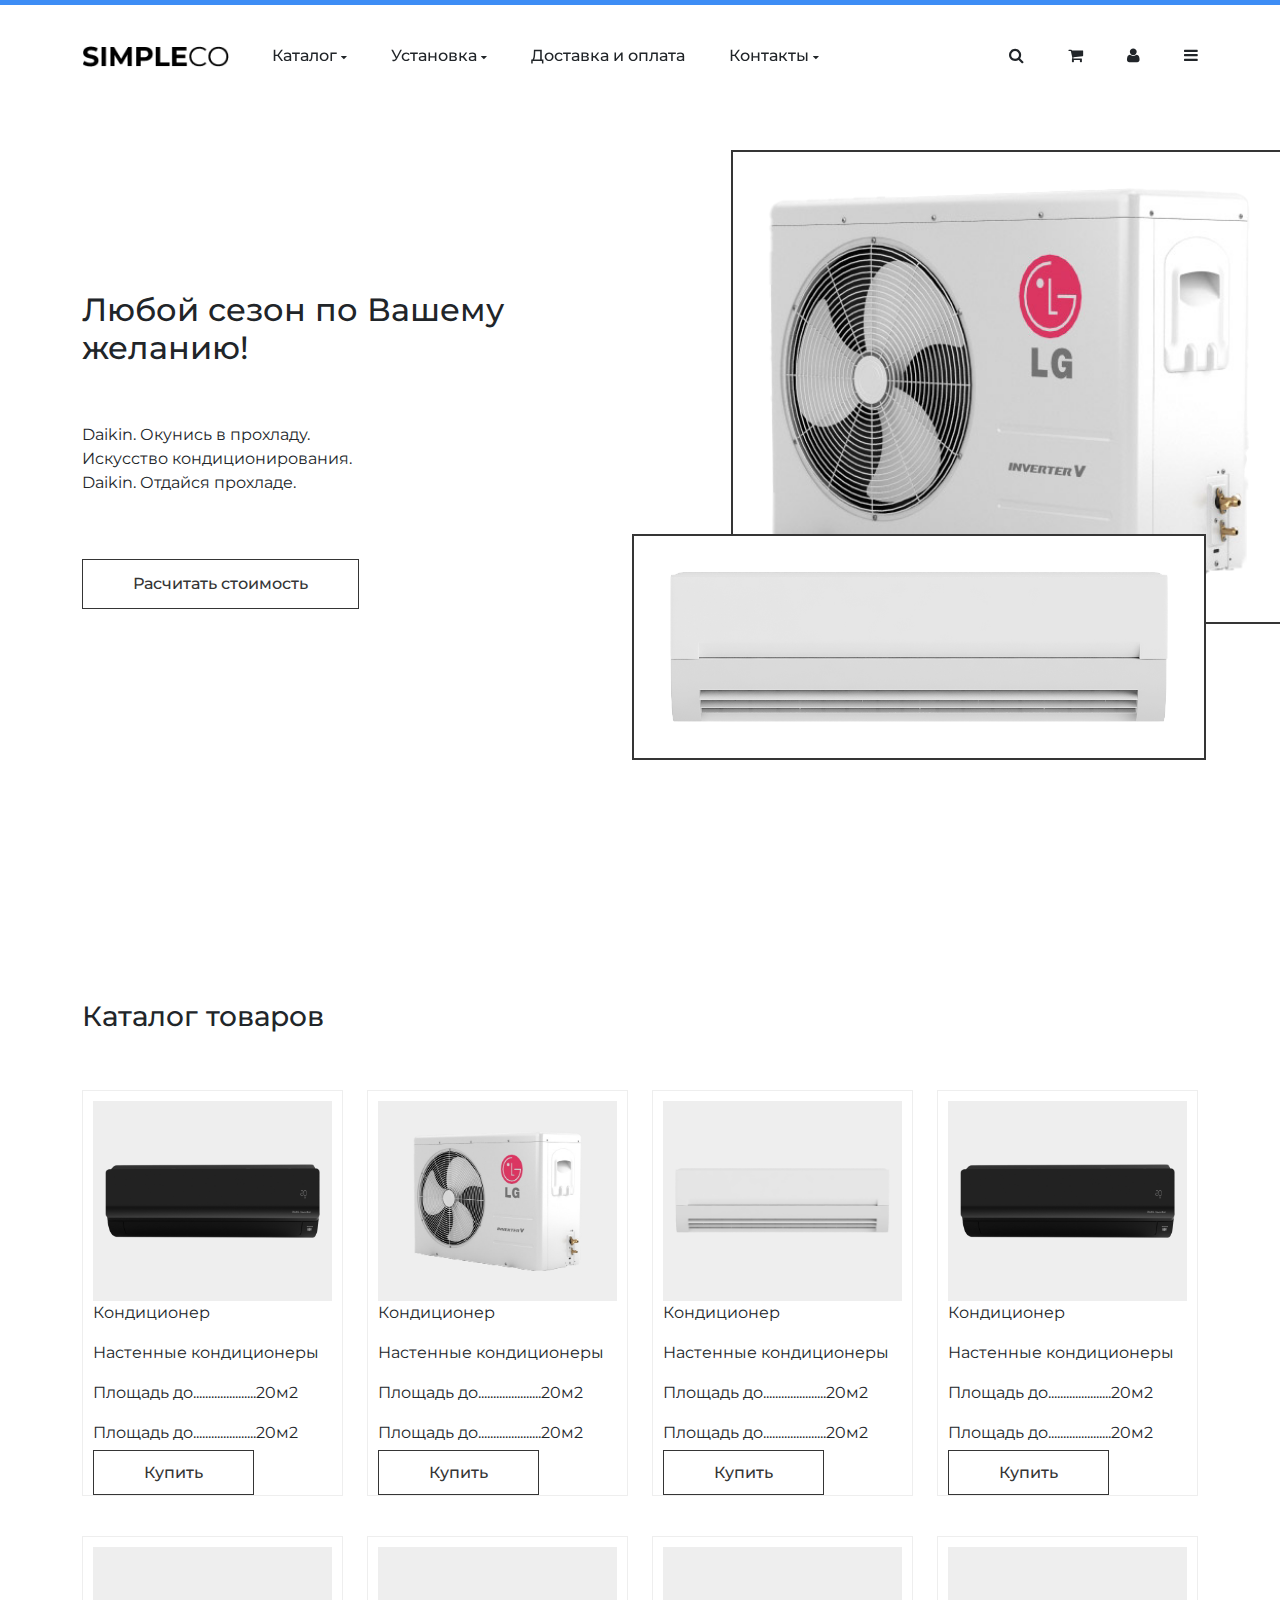
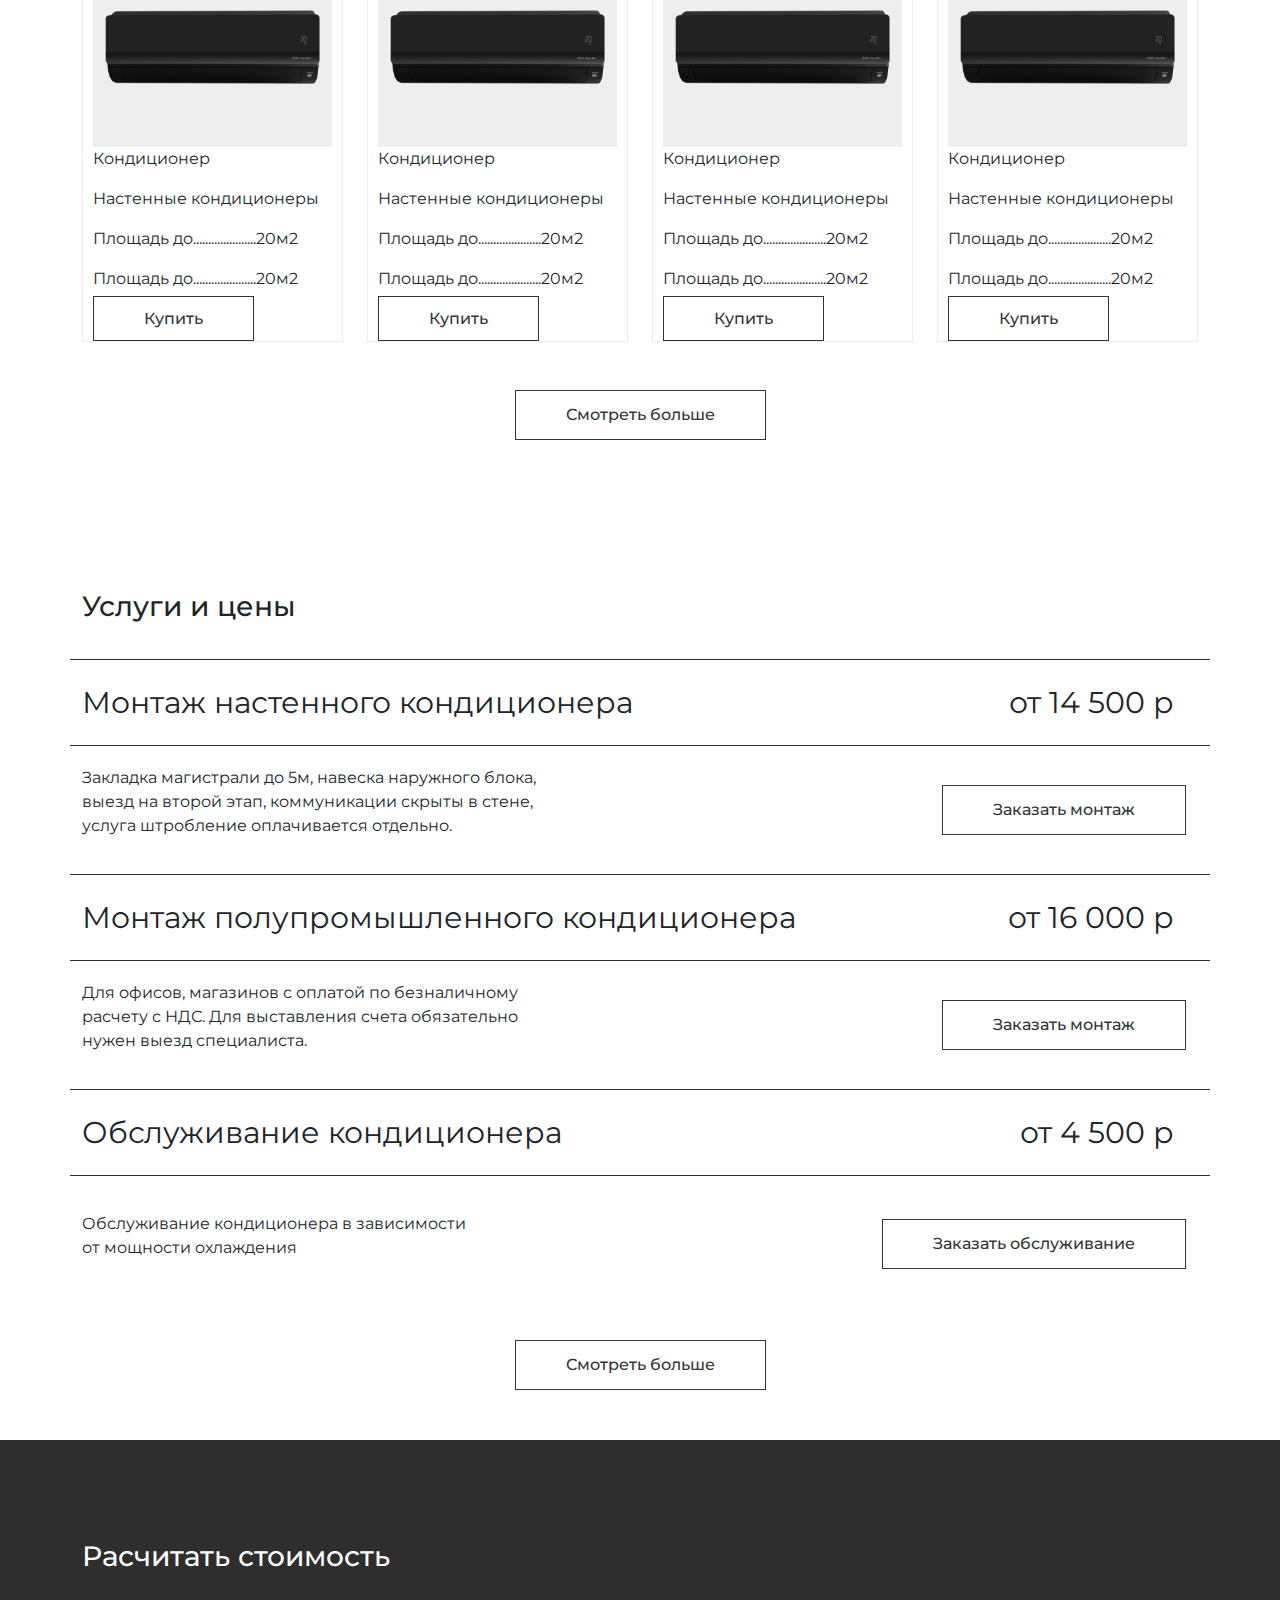
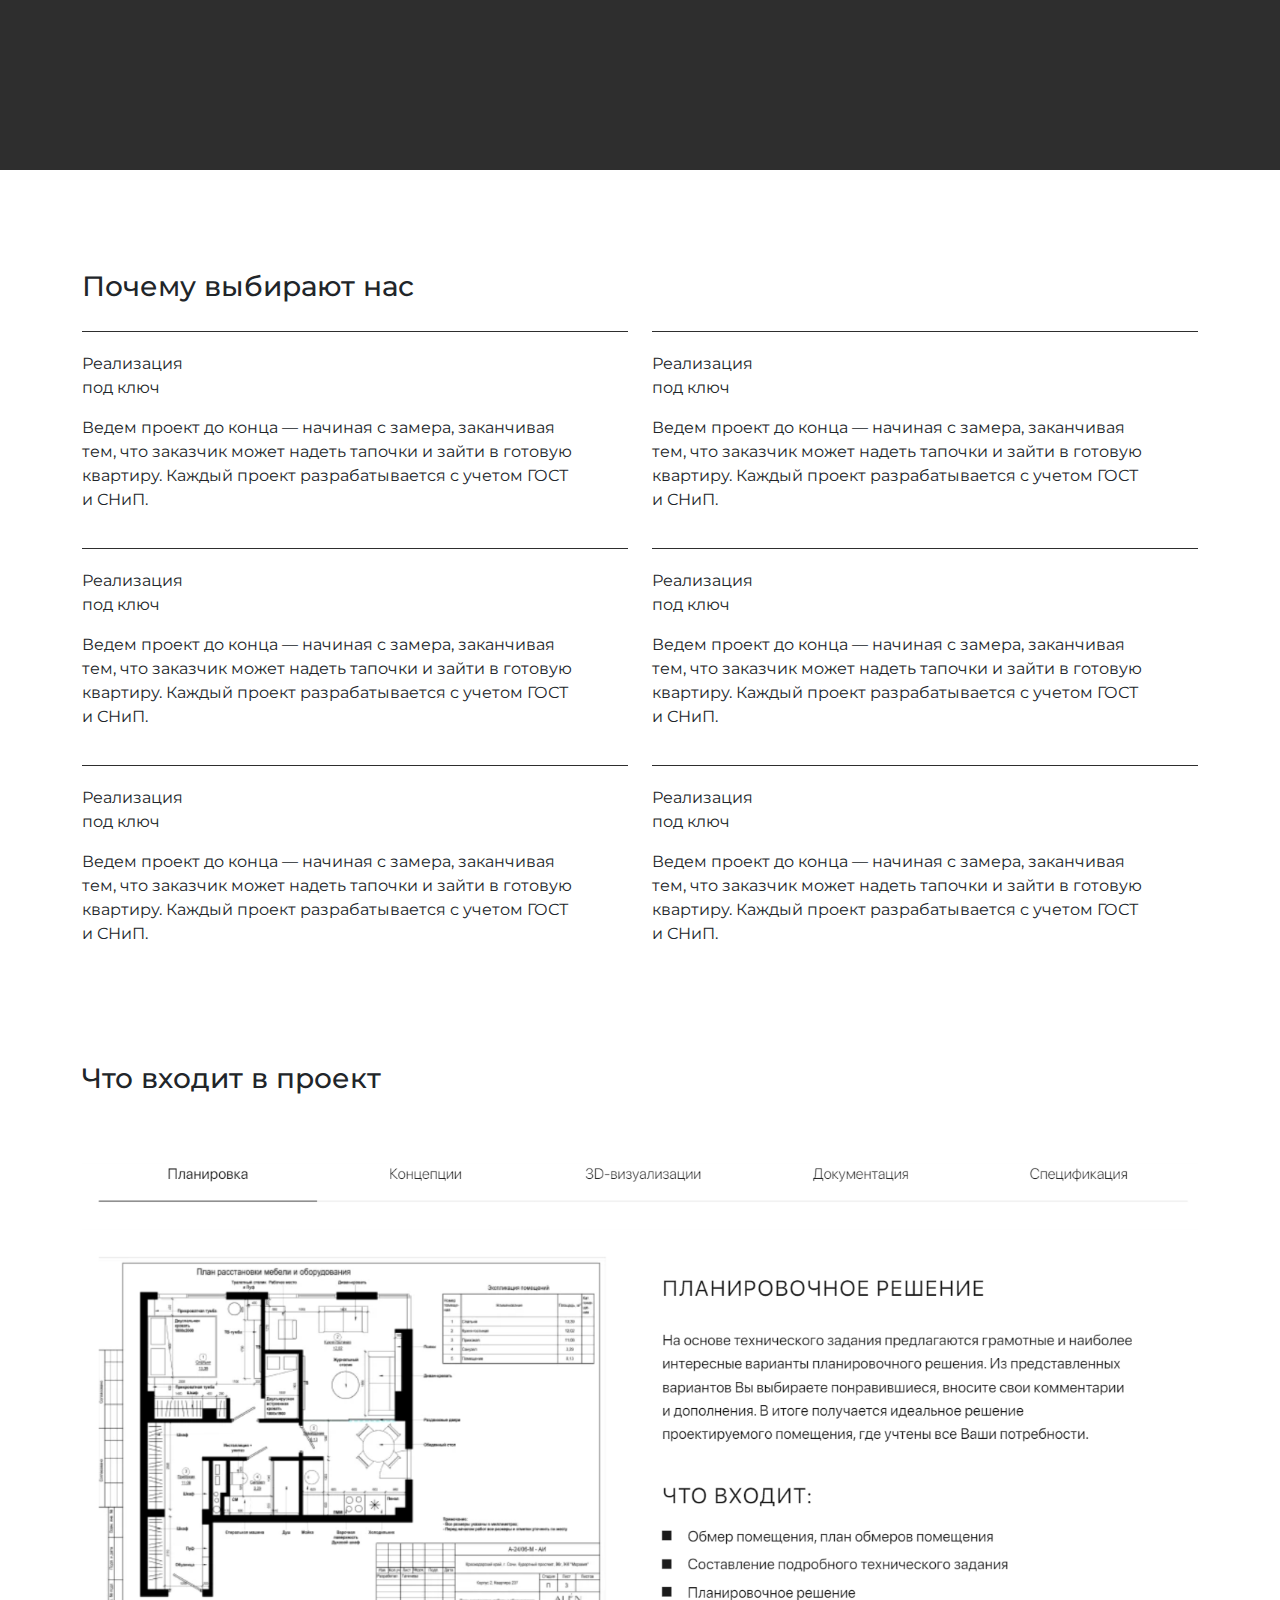
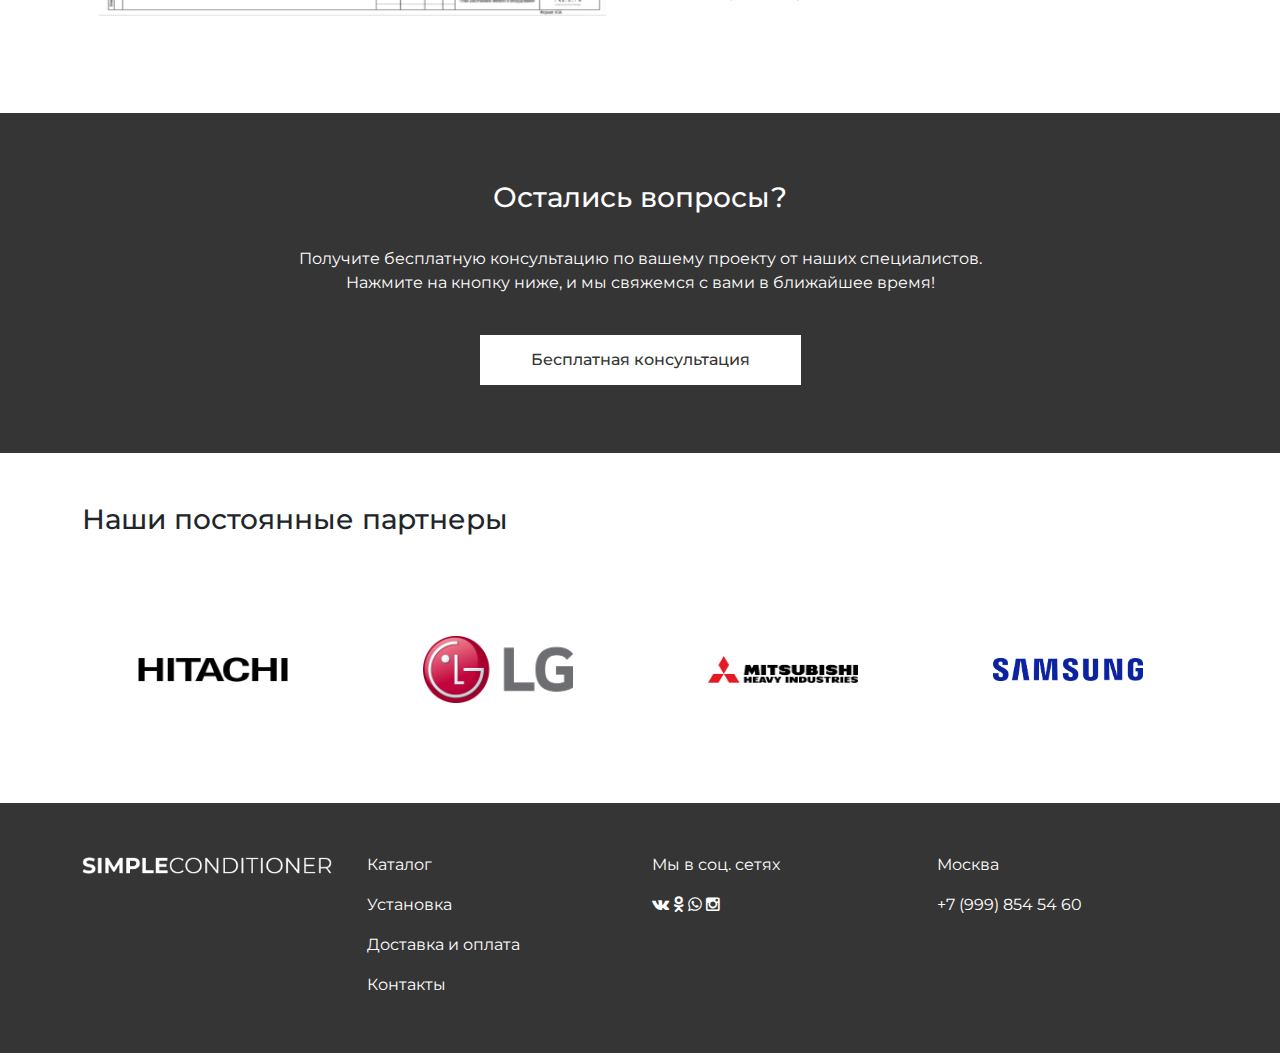
<file: index.html>
<!DOCTYPE html>
<html lang="ru">

<head>
  <meta charset="UTF-8">
  <meta http-equiv="X-UA-Compatible" content="IE=edge">
  <meta name="viewport" content="width=device-width, initial-scale=1.0">

  <!-- title -->
  <title>Simple Conditioner</title>

  <!-- icon -->
  <link rel="shortcut icon" href="/img/icons/Simple.ico">

  <!-- fonts -->
  <link href="https://fonts.googleapis.com/css2?family=Montserrat:wght@100;200;300;400;500;600;700;800;900&display=swap"
    rel="stylesheet">
  <link rel="stylesheet" href="/fonts/font-awesome/css/font-awesome.css">

  <!-- css -->
  <link rel="stylesheet" href="/css/normalize.css">
  <link rel="stylesheet" href="/css/bootstrap.css">
  <link rel="stylesheet" href="/css/main.css">

  <!-- Marquiz script start -->
  <script>
    (function(w, d, s, o){
      var j = d.createElement(s); j.async = true; j.src = '//script.marquiz.ru/v2.js';j.onload = function() {
        if (document.readyState !== 'loading') Marquiz.init(o);
        else document.addEventListener("DOMContentLoaded", function() {
          Marquiz.init(o);
        });
      };
      d.head.insertBefore(j, d.head.firstElementChild);
    })(window, document, 'script', {
        host: '//quiz.marquiz.ru',
        region: 'eu',
        id: '62b73ff79e75f500418ce04c',
        autoOpen: false,
        autoOpenFreq: 'always',
        openOnExit: false,
        disableOnMobile: false
      }
    );
  </script>
  <!-- Marquiz script end -->
  
</head>

<body>
  <div id="progress"></div>
  <header id="main-nav">
    <div class="container">
      <div id="menu">
        <div class="container">
          <div id="menu-close" class="row justify-content-end">
            <div class="col-md-4 menu__logo">
              <img src="/img/logos/logo-white.png" alt>
            </div>
            <div class="col-md-4">
              <ul>
                <li>
                  <a href="#" class="menu-close-button">
                    <i class="fa fa-times"></i>
                  </a>
                </li>
              </ul>
            </div>
          </div>
        </div>
        <ul class="menu-links">
          <li>
            <h5>Навигация по странице:</h5>
          </li>
          <li>
            <a href="#catalog" class="menu-close">Каталог товаров</a>
          </li>
          <li>
            <a href="#price" class="menu-close">Услуги и цены</a>
          </li>
          <li>
            <a href="#calculator" class="menu-close">Онлайн калькулятор</a>
          </li>
          <li>
            <a href="#why-we" class="menu-close">Почему выбирают нас</a>
          </li>
          <li>
            <a href="#include" class="menu-close">Что входит в проект</a>
          </li>
          <li>
            <a href="#about-us" class="menu-close">О нашей компании</a>
          </li>
          <li>
            <a href="#stages" class="menu-close">Этапы работы</a>
          </li>
          <li>
            <a href="#faq" class="menu-close">Часто задаваемые вопросы</a>
          </li>
          <li>
            <a href="#brands" class="menu-close">Наши постоянные партнеры</a>
          </li>
        </ul>
        <div class="menu__footer">
          <div class="more-info">
            <p>Москва</p>
            <p>+7 (999) 854 54 60</p>
          </div>
          <ul class="socials">
            <li>
              <a href="#">
                <i class="fa fa-vk"></i>
              </a>
            </li>
            <li>
              <a href="#">
                <i class="fa fa-odnoklassniki"></i>
              </a>
            </li>
            <li>
              <a href="#">
                <i class="fa fa-whatsapp"></i>
              </a>
            </li>
            <li>
              <a href="#">
                <i class="fa fa-instagram"></i>
              </a>
            </li>
          </ul>
        </div>
      </div>
      <div class="row">
        <div class="col-md-2">
          <a href="javascript:scroll(0,0)" class="logo">
            <img src="/img/logos/logo-short.png" alt>
          </a>
        </div>
        <div class="col-md-7">
          <ul class="left">
            <li>
              <a href="/views/categories.html">Каталог <i class="fa fa-caret-down"></i></a>
              <ul class="sub-menu row">
                <li class="has-sub-menu">
                  <a href="#">Настенные кондиционеры<i class="fa fa-caret-right"></i></a>
                </li>
                <li>
                  <a href="#">Кондиционеры оптом</a>
                </li>
                <li class="has-sub-menu">
                  <a href="#">Мультисплит-системы<i class="fa fa-caret-right"></i></a>
                </li>
                <li>
                  <a href="#">Мобильные кондиционеры</a>
                </li>
                <li>
                  <a href="#">Кассетные кондиционеры</a>
                </li>
                <li>
                  <a href="#">Канальные кондиционеры</a>
                </li>
                <li>
                  <a href="#">Напольно-потолочные кондиционеры</a>
                </li>
                <li>
                  <a href="#">Колонные кондиционеры</a>
                </li>
                <li class="has-sub-menu">
                  <a href="#">Мультизональные системы<i class="fa fa-caret-right"></i></a>
                </li>
                <li class="has-sub-menu">
                  <a href="#">Вентиляция<i class="fa fa-caret-right"></i></a>
                </li>
                <li class="has-sub-menu">
                  <a href="#">Тепловое оборудование<i class="fa fa-caret-right"></i></a>
                </li>
                <li class="has-sub-menu">
                  <a href="#">Очистители и увлажнители<i class="fa fa-caret-right"></i></a>
                </li>
                <li>
                  <a href="#">Осушители воздуха</a>
                </li>
                <li class="has-sub-menu">
                  <a href="#">Расходные материалы<i class="fa fa-caret-right"></i></a>
                </li>
              </ul>
            </li>
            <li>
              <a href="#">Установка <i class="fa fa-caret-down"></i></a>
              <ul class="sub-menu row">
                <li>
                  <a href="#">Стоимость монтажных работ</a>
                </li>
                <li>
                  <a href="#">Обслуживание</a>
                </li>
                <li>
                  <a href="#">Вопросы и ответы</a>
                </li>
              </ul>
            </li>
            <li>
              <a href="#">Доставка и оплата</a>
            </li>
            <li>
              <a href="#">Контакты <i class="fa fa-caret-down"></i></a>
              <ul class="sub-menu row">
                <li>
                  <a id="phone" href="tel:+79998545460">+7 (999) 854 54 60</a>
                </li>
                <li>
                  <a href="mailto:info@simpleco.com">info@simpleco.com</a>
                </li>
                <li class="work-time">
                  <p>ПН-ПТ 09:00 до 19:00</p>
                  <p>СБ 10:00 до 17:00</p>
                  <p>ВС Выходной</p>
                </li>
              </ul>
            </li>
          </ul>
        </div>
        <div class="col-md-3">
          <ul class="right icon-row">
            <li>
              <a href="#">
                <i class="fa fa-search"></i>
              </a>
            </li>
            <li>
              <a href="#">
                <i class="fa fa-shopping-cart"></i>
              </a>
            </li>
            <li>
              <a href="/views/login.php">
                <i class="fa fa-user"></i>
              </a>
            </li>
            <li>
              <a href="#" id="navigation">
                <i class="fa fa-bars"></i>
              </a>
            </li>
          </ul>
        </div>
      </div>
    </div>
  </header>

  <section id="header">
    <div class="container">
      <div class="row">
        <div class="col-md-6">
          <h2>Любой сезон по Вашему желанию!</h2></br></br>
          <p>Daikin. Окунись в прохладу.<br>
          Искусство кондиционирования.<br>
          Daikin. Отдайся прохладе.</p></br></br>  
          <a href="#calculator" class="button">Расчитать стоимость</a>
        </div>
        <div class="col-md-6 header-images">
          <div class="header-image">
            <img class="square" src="/img/conditioner7.png" alt="">
          </div>
          <div class="header-image">
            <img class="horizontal" src="/img/conditioner2.png" alt="">
          </div>
        </div>
      </div>
      
    </div>
  </section>

  <section id="catalog">
    <div class="container" style="margin-top: 100px;">
      <h3>Каталог товаров</h3></br></br>
      <div class="row" style="--bs-gutter-y: 2.5rem;">
        <div class="col-md-3">
          <div class="product">
            <div>
              <img src="/img/conditioner3.png" alt="">
            </div>
            <div>
              <p>Кондиционер</p>
              <p>Настенные кондиционеры</p>
              <p>Площадь до.....................20м2</p>
              <p>Площадь до.....................20м2</p>

              <a href="" class="button">Купить</a>
            </div>
          </div>
        </div>
        <div class="col-md-3">
          <div class="product">
            <div>
              <img src="/img/conditioner7.png" alt="">
            </div>
            <div>
              <p>Кондиционер</p>
              <p>Настенные кондиционеры</p>
              <p>Площадь до.....................20м2</p>
              <p>Площадь до.....................20м2</p>

              <a href="" class="button">Купить</a>
            </div>
          </div>
        </div>
        <div class="col-md-3">
          <div class="product">
            <div>
              <img src="/img/conditioner2.png" alt="">
            </div>
            <div>
              <p>Кондиционер</p>
              <p>Настенные кондиционеры</p>
              <p>Площадь до.....................20м2</p>
              <p>Площадь до.....................20м2</p>

              <a href="" class="button">Купить</a>
            </div>
          </div>
        </div>
        <div class="col-md-3">
          <div class="product">
            <div>
              <img src="/img/conditioner3.png" alt="">
            </div>
            <div>
              <p>Кондиционер</p>
              <p>Настенные кондиционеры</p>
              <p>Площадь до.....................20м2</p>
              <p>Площадь до.....................20м2</p>

              <a href="" class="button">Купить</a>
            </div>
          </div>
        </div>

        <div class="col-md-3">
          <div class="product">
            <div>
              <img src="/img/conditioner3.png" alt="">
            </div>
            <div>
              <p>Кондиционер</p>
              <p>Настенные кондиционеры</p>
              <p>Площадь до.....................20м2</p>
              <p>Площадь до.....................20м2</p>

              <a href="" class="button">Купить</a>
            </div>
          </div>
        </div>
        <div class="col-md-3">
          <div class="product">
            <div>
              <img src="/img/conditioner3.png" alt="">
            </div>
            <div>
              <p>Кондиционер</p>
              <p>Настенные кондиционеры</p>
              <p>Площадь до.....................20м2</p>
              <p>Площадь до.....................20м2</p>

              <a href="" class="button">Купить</a>
            </div>
          </div>
        </div>
        <div class="col-md-3">
          <div class="product">
            <div>
              <img src="/img/conditioner3.png" alt="">
            </div>
            <div>
              <p>Кондиционер</p>
              <p>Настенные кондиционеры</p>
              <p>Площадь до.....................20м2</p>
              <p>Площадь до.....................20м2</p>

              <a href="" class="button">Купить</a>
            </div>
          </div>
        </div>
        <div class="col-md-3">
          <div class="product">
            <div>
              <img src="/img/conditioner3.png" alt="">
            </div>
            <div>
              <p>Кондиционер</p>
              <p>Настенные кондиционеры</p>
              <p>Площадь до.....................20м2</p>
              <p>Площадь до.....................20м2</p>

              <a href="" class="button">Купить</a>
            </div>
          </div>
        </div>
      </div></br></br>
      <div class="row" style="justify-content: center;">
        <a href="/views/categories.html" class="button" style="margin-bottom: 50px;">Смотреть больше</a>
      </div>
      
    </div>
  </section>

  <section id="price">
    <div class="container" style="margin-top: 100px;">
      <h3>Услуги и цены</h3></br></br>
      <div class="row" style="--bs-gutter-y: 2.5rem;">
        <div class="black-row"></div>
        <div class="row title">
          <p>Монтаж настенного кондиционера</p>
          <p>от 14 500 р</p>
        </div>
        <div class="black-row"></div>
        <div class="row description">
          <p>Закладка магистрали до 5м, навеска наружного блока,<br>
            выезд на второй этап, коммуникации скрыты в стене,<br>
            услуга штробление оплачивается отдельно.</p>
            <a href="#" class="button">Заказать монтаж</a>
        </div>
        <div class="black-row"></div>
        <div class="row title">
          <p>Монтаж полупромышленного кондиционера</p>
          <p>от 16 000 р</p>
        </div>
        <div class="black-row"></div>
        <div class="row description">
        <p>Для офисов, магазинов с оплатой по безналичному<br> 
          расчету с НДС. Для выставления счета обязательно<br> 
          нужен выезд специалиста.</p>
          <a href="#" class="button">Заказать монтаж</a>
        </div>
        <div class="black-row"></div>
        <div class="row title">
          <p>Обслуживание кондиционера</p>
          <p>от 4 500 р</p>
        </div>
        <div class="black-row"></div>
        <div class="row description">
        <p>Обслуживание кондиционера в зависимости<br>
          от мощности охлаждения</p></br></br></br></br>
          <a href="#" class="button">Заказать обслуживание</a>
        </div>

      </div></br></br>
      <div class="row" style="justify-content: center;">
        <a href="#" class="button" style="margin-bottom: 50px;">Смотреть больше</a>
      </div>
    </div>
  </section>

  <section id="calculator" style="padding: 100px 0;">
    <div class="container">
      <h3>Расчитать стоимость</h3></br></br>
      <div class="row" style="background-color: #2e2e2e; padding: 20px;">
        <div data-marquiz-id="62b73ff79e75f500418ce04c" style="background: none;"></div>
        <script>(function(t, p) {window.Marquiz ? Marquiz.add([t, p]) : document.addEventListener('marquizLoaded', function() {Marquiz.add([t, p])})})('Inline', {id: '62b73ff79e75f500418ce04c', buttonText: 'Пройти тест', bgColor: '#1c1c1c', textColor: '#ffffff', buttonOnMobile: true})</script>
      </div>
    </div>
  </section>

  <section id="why-we">
    <div class="container" style="margin-top: 100px;">
      <h3>Почему выбирают нас</h3>
      <div class="row">
        <div class="col-md-6">
          <div class="black-row"></div>
          <div class="row">
            <p>Реализация <br>под ключ</p>
            <div style="width: 520px;">
              <p>Ведем проект до конца — начиная с замера, заканчивая тем, что 
                заказчик может надеть тапочки и зайти в готовую квартиру. 
                Каждый проект разрабатывается с учетом ГОСТ и СНиП.</p>
            </div>
          </div>
          <div class="black-row"></div>
          <div class="row">
            <p>Реализация <br>под ключ</p>
            <div style="width: 520px;">
              <p>Ведем проект до конца — начиная с замера, заканчивая тем, что 
                заказчик может надеть тапочки и зайти в готовую квартиру. 
                Каждый проект разрабатывается с учетом ГОСТ и СНиП.</p>
            </div>
          </div>
          <div class="black-row"></div>
          <div class="row">
            <p>Реализация <br>под ключ</p>
            <div style="width: 520px;">
              <p>Ведем проект до конца — начиная с замера, заканчивая тем, что 
                заказчик может надеть тапочки и зайти в готовую квартиру. 
                Каждый проект разрабатывается с учетом ГОСТ и СНиП.</p>
            </div>
          </div>
        </div>
        <div class="col-md-6">
          <div class="black-row"></div>
          <div class="row">
            <p>Реализация <br>под ключ</p>
            <div style="width: 520px;">
              <p>Ведем проект до конца — начиная с замера, заканчивая тем, что 
                заказчик может надеть тапочки и зайти в готовую квартиру. 
                Каждый проект разрабатывается с учетом ГОСТ и СНиП.</p>
            </div>
          </div>
          <div class="black-row"></div>
          <div class="row">
            <p>Реализация <br>под ключ</p>
            <div style="width: 520px;">
              <p>Ведем проект до конца — начиная с замера, заканчивая тем, что 
                заказчик может надеть тапочки и зайти в готовую квартиру. 
                Каждый проект разрабатывается с учетом ГОСТ и СНиП.</p>
            </div>
          </div>
          <div class="black-row"></div>
          <div class="row">
            <p>Реализация <br>под ключ</p>
            <div style="width: 520px;">
              <p>Ведем проект до конца — начиная с замера, заканчивая тем, что 
                заказчик может надеть тапочки и зайти в готовую квартиру. 
                Каждый проект разрабатывается с учетом ГОСТ и СНиП.</p>
            </div>
          </div>
        </div>
      </div>
    </div>
  </section>

  <section id="include">
    <div class="container" style="margin-top: 100px;">
      <h3>Что входит в проект</h3>
      <img style="width: 100%;" src="/img/include.png" alt="">
    </div>
  </section>

  <section id="promotion" style="display: none;">
    <div class="container">
      Привет, я стимулирование!
    </div>
  </section>

  <section id="about-us" style="display: none;">
    <div class="container" style="margin-top: 100px;">
      <h3>О нашей компании</h3>
      <div class="row">
        <div class="col-md-6">
          123
        </div>
      </div>
    </div>
  </div>
  <img src="/img/about.jpg" alt="">
  </section>

  <section id="stages" style="display: none;">
    <div class="container" style="margin-top: 100px;">
      <h3>Этапы работы</h3>
    </div>
  </section>

  <section id="faq" style="display: none;">
    <div class="container">
      <h3>Часто задаваемые вопросы</h3>
    </div>
  </section>

  <section id="questions">
    <div class="container">
      <div class="row">
        <h3>Остались вопросы?</h3></br>
        <p>Получите бесплатную консультацию по вашему проекту от наших специалистов.<br> 
          Нажмите на кнопку ниже, и мы свяжемся с вами в ближайшее время!</p></br>
        <a href="#" class="button-white">Бесплатная консультация</a>
      </div>
    </div>
  </section>

  <section id="brands">
    <div class="container">
      <h3 style="margin: 50px 0 100px 0;">Наши постоянные партнеры</h3>
      <div class="row" style="margin-bottom: 100px;">
        <div class="col-md-3">
          <img src="/img/Hitachi_logo.png" alt="">
        </div>
        <div class="col-md-3">
          <img src="/img/LG_Logo.png" alt="">
        </div>
        <div class="col-md-3">
          <img src="/img/Mitsubishi_Heavy_Industrie_logo.png" alt="">
        </div>
        <div class="col-md-3">
          <img src="/img/Samsung_logo.png" alt="">
        </div>
      </div>
    </div>
  </section>

  <footer id="footer">
    <div class="container">
      <div class="row">
        <div class="col-md-3" style="margin: 50px 0 0 0;">
          <img src="/img/logos/logo-white.png" alt="" style="width: 250px;">
        </div>
        <div class="col-md-3" style="margin: 50px 0 0 0;">
          <div class="row" style="flex-direction: column;">
            <p>Каталог</p>
            <p>Установка</p>
            <p>Доставка и оплата</p>
            <p>Контакты</p>
          </div>
        </div>
        <div class="col-md-3" style="margin: 50px 0 0 0;">
          <div class="row" style="flex-direction: column;">
            <p>Мы в соц. сетях</p>
            <ul class="socials">
              <li>
                <a href="#" style="color: #fff;">
                  <i class="fa fa-vk"></i>
                </a>
              </li>
              <li>
                <a href="#" style="color: #fff;">
                  <i class="fa fa-odnoklassniki"></i>
                </a>
              </li>
              <li>
                <a href="#" style="color: #fff;">
                  <i class="fa fa-whatsapp"></i>
                </a>
              </li>
              <li>
                <a href="#" style="color: #fff;">
                  <i class="fa fa-instagram"></i>
                </a>
              </li>
            </ul>
          </div>
        </div>
        <div class="col-md-3" style="margin: 50px 0 0 0;">
          <div class="row" style="flex-direction: column;">
            <p>Москва</p>
            <p>+7 (999) 854 54 60</p>
          </div>
        </div>
      </div>
    </div>
  </footer>

  <!-- scripts -->
  <script src="/js/jquery.js"></script>
  <script src="/js/bootstrap.js"></script>
  <script src="/js/main.js" type="module"></script>
</body>

</html>
</file>
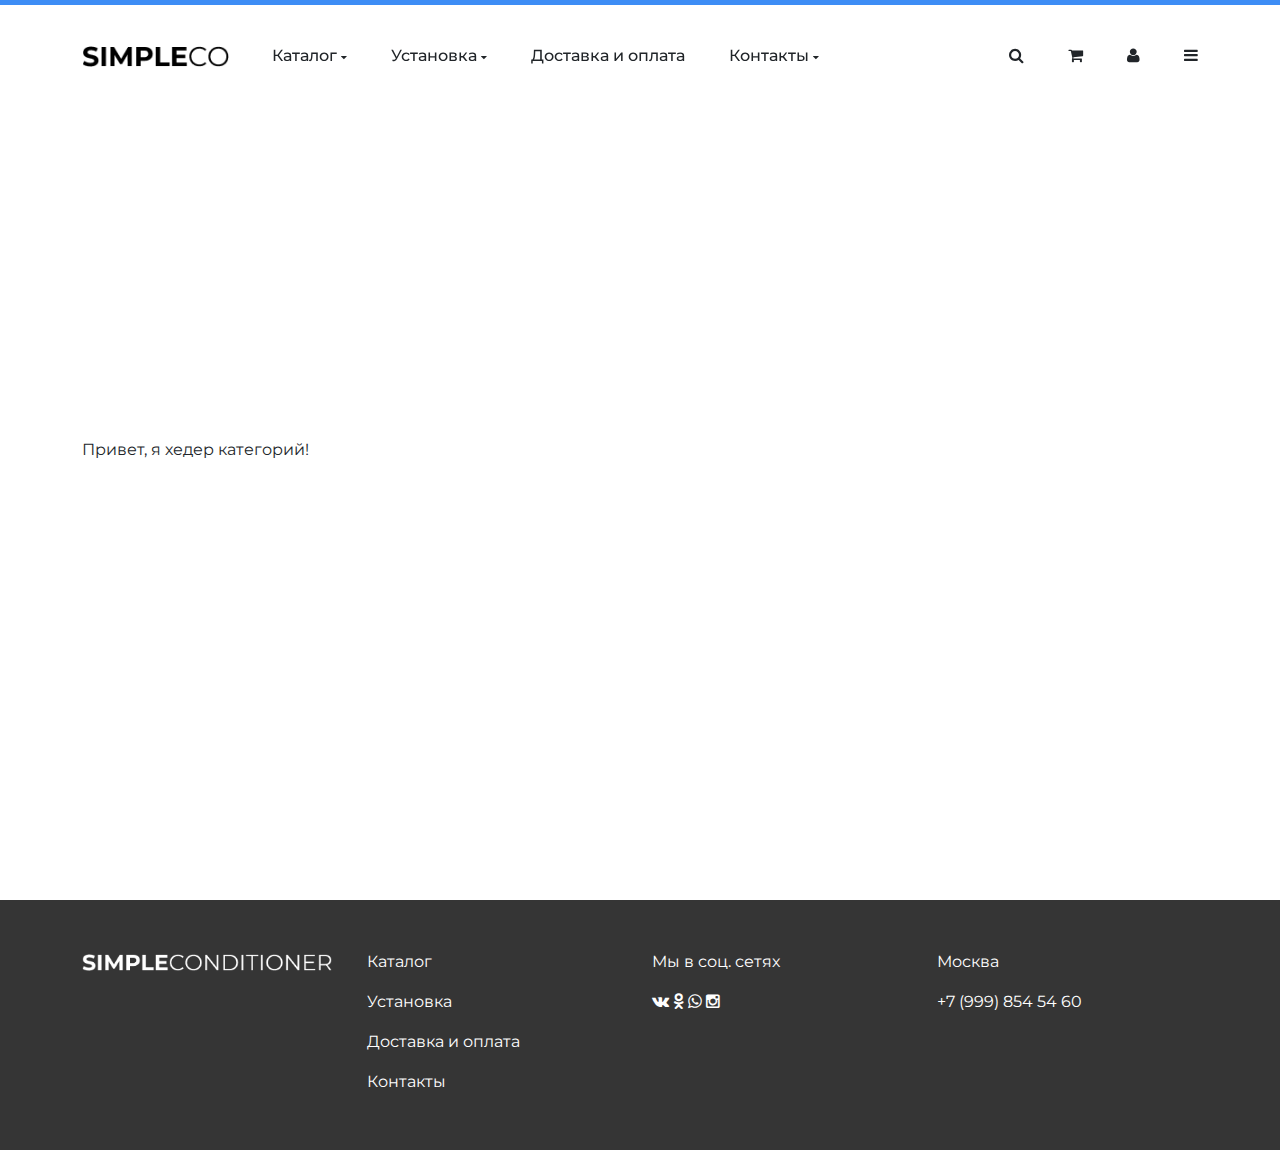
<file: views/categories.html>
<!DOCTYPE html>
<html lang="ru">

<head>
  <meta charset="UTF-8">
  <meta http-equiv="X-UA-Compatible" content="IE=edge">
  <meta name="viewport" content="width=device-width, initial-scale=1.0">

  <!-- title -->
  <title>Категории</title>

  <!-- icon -->
  <link rel="shortcut icon" href="/img/icons/Simple.ico">

  <!-- fonts -->
  <link href="https://fonts.googleapis.com/css2?family=Montserrat:wght@100;200;300;400;500;600;700;800;900&display=swap"
    rel="stylesheet">
  <link rel="stylesheet" href="/fonts/font-awesome/css/font-awesome.css">

  <!-- css -->
  <link rel="stylesheet" href="/css/normalize.css">
  <link rel="stylesheet" href="/css/bootstrap.css">
  <link rel="stylesheet" href="/css/main.css">
</head>

<body>
  <div id="progress"></div>
  <header id="main-nav">
    <div class="container">
      <div id="menu">
        <div class="container">
          <div id="menu-close" class="row justify-content-end">
            <div class="col-md-4 menu__logo">
              <img src="/img/logos/logo-white.png" alt>
            </div>
            <div class="col-md-4">
              <ul>
                <li>
                  <a href="#" class="menu-close">
                    <i class="fa fa-times"></i>
                  </a>
                </li>
              </ul>
            </div>
          </div>
        </div>
        <ul>
          <li>
            <a href="#">Каталог товаров</a>
          </li>
          <li>
            <a href="#">Установка кондиционеров</a>
          </li>
          <li>
            <a href="#">Доставка и оплата</a>
          </li>
          <li>
            <a href="#">О компании</a>
          </li>
          <li>
            <a href="#">Контакты</a>
          </li>
        </ul>
        <div class="menu__footer">
          <div class="more-info">
            <p>Москва</p>
            <p>+7 (999) 854 54 60</p>
          </div>
          <ul class="socials">
            <li>
              <a href="#">
                <i class="fa fa-vk"></i>
              </a>
            </li>
            <li>
              <a href="#">
                <i class="fa fa-odnoklassniki"></i>
              </a>
            </li>
            <li>
              <a href="#">
                <i class="fa fa-whatsapp"></i>
              </a>
            </li>
            <li>
              <a href="#">
                <i class="fa fa-instagram"></i>
              </a>
            </li>
          </ul>
        </div>
      </div>
      <div class="row">
        <div class="col-md-2">
          <a href="/" class="logo">
            <img src="/img/logos/logo-short.png" alt>
          </a>
        </div>
        <div class="col-md-7">
          <ul class="left">
            <li>
              <a href="#">Каталог <i class="fa fa-caret-down"></i></a>
              <ul class="sub-menu row">
                <li>
                  <a href="#">Кондиционеры оптом</a>
                </li>
                <li class="has-sub-menu">
                  <a href="#">Настенные кондиционеры<i class="fa fa-caret-right"></i></a>
                </li>
                <li>
                  <a href="#">Мультисплит-системы</a>
                </li>
                <li>
                  <a href="#">Мобильные кондиционеры</a>
                </li>
              </ul>
            </li>
            <li>
              <a href="#">Установка <i class="fa fa-caret-down"></i></a>
              <ul class="sub-menu row">
                <li>
                  <a href="#">Стоимость монтажных работ</a>
                </li>
                <li>
                  <a href="#">Обслуживание</a>
                </li>
                <li>
                  <a href="#">Вопросы и ответы</a>
                </li>
              </ul>
            </li>
            <li>
              <a href="#">Доставка и оплата</a>
            </li>
            <li>
              <a href="#">Контакты <i class="fa fa-caret-down"></i></a>
              <ul class="sub-menu row">
                <li>
                  <a id="phone" href="#">+7 (999) 854 54 60</a>
                </li>
                <li>
                  <a href="#">eto.pochta.deniski@gmail.com</a>
                </li>
                <li>
                  <p>ПН-ПТ 09:00 до 19:00</p>
                  <p>СБ 10:00 до 17:00</p>
                  <p>ВС Выходной</p>
                </li>
              </ul>
            </li>
          </ul>
        </div>
        <div class="col-md-3">
          <ul class="right icon-row">
            <li>
              <a href="#">
                <i class="fa fa-search"></i>
              </a>
            </li>
            <li>
              <a href="#">
                <i class="fa fa-shopping-cart"></i>
              </a>
            </li>
            <li>
              <a href="#">
                <i class="fa fa-user"></i>
              </a>
            </li>
            <li>
              <a href="#" id="navigation">
                <i class="fa fa-bars"></i>
              </a>
            </li>
          </ul>
        </div>
      </div>
    </div>
  </header>

  <section id="header">
    <div class="container">
      Привет, я хедер категорий!
    </div>
  </section>

  <footer id="footer">
    <div class="container">
      <div class="row">
        <div class="col-md-3" style="margin: 50px 0 0 0;">
          <img src="/img/logos/logo-white.png" alt="" style="width: 250px;">
        </div>
        <div class="col-md-3" style="margin: 50px 0 0 0;">
          <div class="row" style="flex-direction: column;">
            <p>Каталог</p>
            <p>Установка</p>
            <p>Доставка и оплата</p>
            <p>Контакты</p>
          </div>
        </div>
        <div class="col-md-3" style="margin: 50px 0 0 0;">
          <div class="row" style="flex-direction: column;">
            <p>Мы в соц. сетях</p>
            <ul class="socials">
              <li>
                <a href="#" style="color: #fff;">
                  <i class="fa fa-vk"></i>
                </a>
              </li>
              <li>
                <a href="#" style="color: #fff;">
                  <i class="fa fa-odnoklassniki"></i>
                </a>
              </li>
              <li>
                <a href="#" style="color: #fff;">
                  <i class="fa fa-whatsapp"></i>
                </a>
              </li>
              <li>
                <a href="#" style="color: #fff;">
                  <i class="fa fa-instagram"></i>
                </a>
              </li>
            </ul>
          </div>
        </div>
        <div class="col-md-3" style="margin: 50px 0 0 0;">
          <div class="row" style="flex-direction: column;">
            <p>Москва</p>
            <p>+7 (999) 854 54 60</p>
          </div>
        </div>
      </div>
    </div>
  </footer>

  <!-- scripts -->
  <script src="/js/jquery.js"></script>
  <script src="/js/bootstrap.js"></script>
  <script src="/js/main.js" type="module"></script>
</body>

</html>
</file>
<file: css/main.css>
html,
body {
    font-family: 'Montserrat', sans-serif;
}

/*background: url("/img/Background.png");*/
body {
    overflow: auto;
    -ms-overflow-style: none;
    scrollbar-width: none;
    background-color: #fff;
}

body::-webkit-scrollbar {
    width: 0;
    height: 0;
}

a {
    color: var(--bs-body-color);
    text-decoration: none;
}

a:hover {
    color: var(--bs-blue);
}

li {
    display: inline-block;
}

section {
    display: flex;
    align-items: center;
}

a,
#main-nav,
#main-nav #menu,
#main-nav .sub-menu {
    -ms-transition: all 0.37s cubic-bezier(0, 0, 0.58, 1);
    -moz-transition: all 0.37s cubic-bezier(0, 0, 0.58, 1);
    -webkit-transition: all 0.37s cubic-bezier(0, 0, 0.58, 1);
    transition: all 0.37s cubic-bezier(0, 0, 0.58, 1);
}

.black-row {
    content: " ";
    width: 100%;
    height: 1px;
    background-color: #2e2e2e;
    padding: 0;
    margin: 20px 0;
}

/* =========================== Progress Bar =========================== */

#progress {
    position: fixed;
    z-index: 13;
    left: 0;
    top: 0;
    width: 100vw;
    height: 0.5vh;
    transform-origin: 0 50%;
    transform: scaleX(0);
    background: #0c70f2;
    opacity: 0.8;
}

#progress.open {
    opacity: 0;
}

/* ========================= a class="button" ========================= */

a.button {
    margin: 0;
    color: #353535;
    border: 1px solid #353535;
    background-color: transparent;
    padding: 12px 50px;
    font-weight: 500;
    width: fit-content;
    height: fit-content;
}

a.button:hover {
    color: #fff;
    background-color: #353535;
}

a.button-white {
    margin: 0;
    color: #353535;
    border: 1px solid #fff;
    background-color: #fff;
    padding: 12px 50px;
    font-weight: 500;
    width: fit-content;
    height: fit-content;
}

a.button-white:hover {
    color: #fff;
    background-color: transparent;
}

/*============================== Main Nav ============================== */

#main-nav {
    position: fixed;
    left: 0;
    top: 0;
    width: 100%;
    padding: 44px 0;
    font-size: 16px;
    z-index: 11;
    background-color: transparent;
}

#main-nav.active {
    background-color: #fff;
    padding: 24px 0;
    -moz-box-shadow: 0 1px 10px rgba(0, 0, 0, 0.15);
    -webkit-box-shadow: 0 1px 10px rgba(0, 0, 0, 0.15);
    box-shadow: 0 1px 10px rgba(0, 0, 0, 0.15);
}

#main-nav ul {
    padding: 0;
    margin: auto;
}

#main-nav ul.left {
    text-align: left;
}

#main-nav ul.left a {
    font-weight: 500;
    font-size: 16px;
    padding: 24px 0;
}

@media (max-width: 992px) {
    #main-nav ul.left a {
        font-size: 12px;
    }
}

#main-nav ul.right {
    text-align: right;
}

#main-nav ul li {
    margin-right: 20px;
}

@media (min-width: 1200px) {
    #main-nav ul li {
        margin-right: 40px;
    }
}

#main-nav ul li:last-child {
    margin-right: 0;
}

#main-nav .logo {
    display: inline-block;
}

#main-nav .logo img {
    width: 90%;
}

/* Main Nav - Sub Menu */

#main-nav .sub-menu {
    background-color: #353535;
    color: #fff;
    position: absolute;
    visibility: hidden;
    z-index: 15;
    width: 290px;
    height: 0;
    padding: 0 30px;
    border-top: #fff solid 2px;
    overflow: hidden;
    opacity: 0;
    margin-top: 22px;
}

#main-nav .sub-menu li {
    width: 100%;
    margin: 0;
    padding: 0 0 15px 0;
    display: block;
    position: relative;
}

#main-nav .sub-menu li a {
    color: #fff;
    font-weight: 400;
    font-size: 14px;
}

#main-nav .sub-menu li p {
    margin-bottom: 4px;
}

#main-nav .sub-menu li #phone {
    font-size: 16px;
    font-weight: 500;
}

#main-nav .sub-menu li.work-time {
    font-size: 14px;
}

#main-nav .sub-menu li a:hover {
    color: var(--bs-blue);
}

#main-nav ul.left li:hover .sub-menu {
    opacity: 1;
    visibility: visible;
    height: auto;
    padding: 35px 30px 20px 30px;
}

#main-nav .sub-menu .has-sub-menu ul {
    margin-left: 200px;
}

#main-nav .sub-menu .has-sub-menu ul li {
    display: block;
}

#main-nav .sub-menu .has-sub-menu a i {
    margin-left: 10px;
}

#main-nav a i.fa-caret-down,
#main-nav a i.fa-caret-right {
    font-size: 10px;
}

/* Main Nav - Menu */

#main-nav #menu {
    position: fixed;
    visibility: hidden;
    top: 0;
    left: 0;
    right: 0;
    bottom: 0;
    overflow: auto;
    text-align: center;
    background-color: #353535;
    z-index: -100;
    opacity: 0;
}

#main-nav #menu.open {
    visibility: visible;
    z-index: 100;
    opacity: 1;
    
}

#main-nav #menu ul {
    margin-top: 40px;
}

#main-nav #menu ul li {
    display: block;
    margin: 10px 0;
}

#main-nav #menu ul.menu-links li{
    color: #fff;
    font-size: 16px;
    padding-top: 10px;
}


#main-nav #menu a {
    color: #fff;
}

#main-nav #menu a:hover {
    color: var(--bs-blue);
}

#main-nav #menu .menu__footer {
    position: absolute;
    display: block;
    width: 100%;
    left: 0;
    bottom: 0;
    padding: 20px 40px 25px;
}

#main-nav #menu .menu__footer .more-info p {
    font-size: 14px;
    line-height: 24px;
    color: #fff;
    margin: 0;
}

#main-nav #menu .menu__footer .socials li {
    display: inline-block;
    margin: 0 20px 0 0;
}

#main-nav #menu .menu__footer .socials li:last-child {
    margin-right: 0;
}

#main-nav #menu #menu-close {
    padding: 44px 0;
    text-align: right;
}

#main-nav #menu #menu-close.active {
    padding: 24px 0;
}

#main-nav #menu #menu-close ul {
    margin: auto;
}

#main-nav #menu #menu-close ul li {
    display: inline-block;
    margin: 0;
}

#main-nav #menu #menu-close .menu__logo {
    display: flex;
    justify-content: center;
}

/* ============================== Header ============================== */

#header {
    height: 100vh;
}

#header .container .row div:nth-child(1) {
    display: flex;
    align-content: center;
    flex-direction: column;
    justify-content: center;
}

#header .container .row div:nth-child(1) a {
    width: fit-content;
}

#header .header-image {
    position: relative;
    background-color: #fff;
    padding: 35px;
    width: fit-content;
    height: fit-content;
    border: #353535 solid 2px;
    
}

#header .header-images div:nth-child(1) {
    left: 79px;
    top: 50px;
}

#header .header-images div:nth-child(1) img {
    height: 400px;
}

#header .header-images div:nth-child(2) {
    top: -40px;
    left: -20px;
}

#header .header-images div:nth-child(2) img {
    width: 500px;
}

/* ============================== Catalog ============================== */

#catalog .product {
    display: flex;
    flex-direction: column;
    border: #eee solid 1px;
    padding: 10px;
}

#catalog .product div:nth-child(1) {
    display: flex;
    align-items: center;
    justify-content: center;
    height: 200px;
    background-color: #eee;
}

#catalog .product div:nth-child(1) img {
    object-fit: contain;
    width: 90%;
    height: 70%;
    
}

/* ============================== Price ============================== */

#price p {
    width: fit-content;
}

#price .title {
    justify-content: space-between;
    align-items: center;
}

#price .description {
    justify-content: space-between;
    align-items: center;
}

#price .title p {
    font-size: 30px;
    margin: 0;
}

/* ============================== Calculator ============================== */

#calculator {
    background-color: #2e2e2e;
    color: #fff;
}

#calculator .white-box {
    content: " ";
    background: #fff;
    width: 212px;
    height: 47px;
    position: relative;
    left: 719px;
    top: 593px;
    z-index: 10;
}

/* ============================== Why we ============================== */

#why-we p {
    width: fit-content;
}

/* ============================== Include ============================== */

#include {
    background-color: #fff;
}

/* ============================== Promotion ============================== */

#promotion {
    height: 340px;
    background-color: #2e2e2e;
    color: #fff;
}

/* ============================== About us ============================== */

#about-us {
    height: 100vh;
    background-color: #fff;
}

#about-us img {
    width: 50%;
    filter: opacity(75%);
    height: 100%;
    object-fit: cover;
    position: absolute;
    right: 0;
}

/* ============================== Stages ============================== */

#stages {
    height: 100vh;
    background-color: #fff;
}

/* ============================== FAQ ============================== */

#faq {
    height: 100vh;
    background-color: #fff;
}

/* ============================== Questions ============================== */

#questions {
    height: 340px;
    background-color: #353535;
    color: #fff;
}

#questions .row {
    flex-direction: column; 
    align-items: center;
}

#questions .row h3 {
    width: fit-content;
}

#questions .row p {
    width: fit-content;
    text-align: center;
}

/* ============================== Brands ============================== */

#brands .row .col-md-3 {
    display: flex;
    justify-content: center;
    align-items: center;
}

#brands img {
    width: 150px;
    height: fit-content;
}

/* ============================== Footer ============================== */

#footer {
    height: 250px;
    background-color: #353535;
    color: #fff;
}

/* --------------- */
</file>
